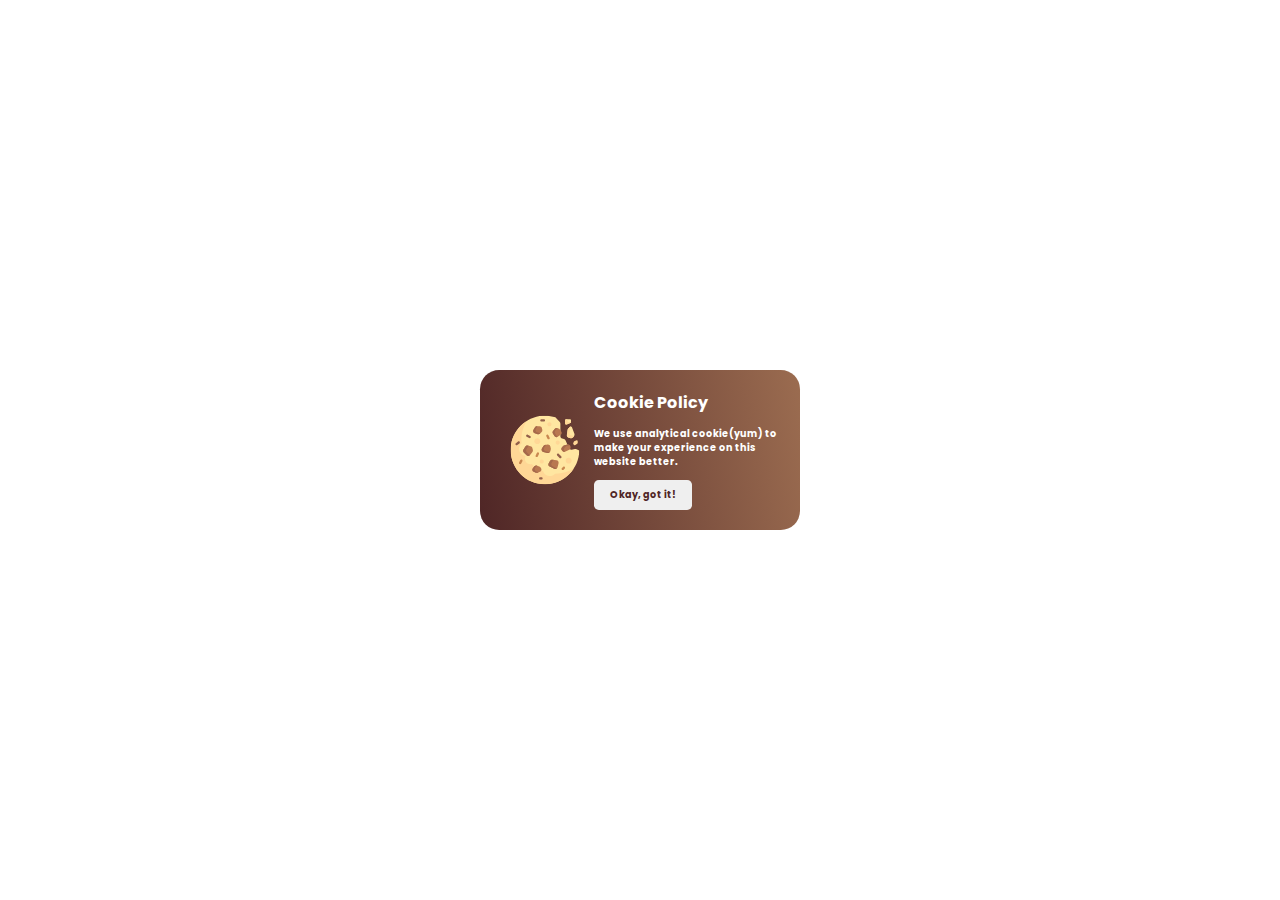
<file: Cookie-Popup/index.html>
<!DOCTYPE html>
<html lang="en">

<head>
    <meta charset="UTF-8" />
    <meta http-equiv="X-UA-Compatible" content="IE=edge" />
    <meta name="viewport" content="width=device-width, initial-scale=1.0" />
    <title>Cookie Popup</title>
    <link rel="preconnect" href="https://fonts.googleapis.com">
    <link rel="preconnect" href="https://fonts.gstatic.com" crossorigin>
    <link href="https://fonts.googleapis.com/css2?family=Poppins:wght@300;400&display=swap" rel="stylesheet">
    <link rel="stylesheet" href="./style.css" />
</head>

<body>
    <div class="cookie-container">
        <!-- This is our cookie -->
        <svg class="cookie" width="98" height="98" viewBox="0 0 98 98" fill="none" xmlns="http://www.w3.org/2000/svg">
            <g id="cookies-svgrepo-com 1" clip-path="url(#clip0_1_4)">
                <g>
                    <path id="Vector"
                        d="M91.8045 47.5377L87.1455 48.4694C85.5951 48.7795 84.0369 47.9731 83.3947 46.5282L78.4042 35.2991C77.9817 34.3484 77.1449 33.6456 76.1358 33.3931L73.5359 32.7433C72.0315 32.3672 70.9763 31.0157 70.9763 29.4649V11.4467C70.9763 10.6047 70.6618 9.79291 70.0947 9.17046L63.8177 2.28251C58.1584 0.490378 52.0579 -0.309126 45.7154 0.108522C21.3389 1.71442 1.5917 21.5441 0.104278 45.9279C-1.6312 74.382 20.9314 98 49.0105 98C75.7926 98 97.5423 76.5099 97.9894 49.8343L93.9787 47.829C93.3065 47.4927 92.5414 47.3903 91.8045 47.5377Z"
                        fill="#FFE6A1" />
                    <g id="Group">
                        <path id="Vector_2"
                            d="M64.2174 82.793C63.92 82.793 63.6269 82.7759 63.3308 82.7706C61.4742 84.8533 58.7788 86.1722 55.7691 86.1722C51.3361 86.1722 47.5777 83.3222 46.2001 79.3586C40.1366 76.9589 34.6673 73.3888 30.0709 68.9198C29.3755 69.1294 28.6534 69.2757 27.8896 69.2757C23.6904 69.2757 20.2862 65.8715 20.2862 61.6722C20.2862 60.2057 20.7211 58.8484 21.4404 57.687C21.3889 57.5949 21.334 57.5055 21.2829 57.4131C16.0087 57.0555 11.8381 52.6752 11.8381 47.3103C11.8381 44.1484 13.2863 41.3261 15.5547 39.4668C15.3397 37.6042 15.2174 35.7135 15.2174 33.793C15.2174 24.1559 18.0108 15.1764 22.8157 7.59825C9.11365 16.2858 0.0105591 31.5751 0.0105591 49C0.0105591 76.062 21.9486 98 49.0106 98C66.4354 98 81.7246 88.8969 90.4123 75.1949C82.8342 79.9998 73.8547 82.793 64.2174 82.793Z"
                            fill="#FFD796" />
                        <path id="Vector_3"
                            d="M38.0279 40.5517C40.3608 40.5517 42.252 38.6605 42.252 36.3276C42.252 33.9946 40.3608 32.1034 38.0279 32.1034C35.6949 32.1034 33.8037 33.9946 33.8037 36.3276C33.8037 38.6605 35.6949 40.5517 38.0279 40.5517Z"
                            fill="#FFD796" />
                        <path id="Vector_4"
                            d="M82.8037 68.431C85.1367 68.431 87.0279 66.5398 87.0279 64.2068C87.0279 61.8739 85.1367 59.9827 82.8037 59.9827C80.4708 59.9827 78.5796 61.8739 78.5796 64.2068C78.5796 66.5398 80.4708 68.431 82.8037 68.431Z"
                            fill="#FFD796" />
                        <path id="Vector_5"
                            d="M44.364 68.431C45.997 68.431 47.3209 67.1072 47.3209 65.4741C47.3209 63.8411 45.997 62.5173 44.364 62.5173C42.731 62.5173 41.4072 63.8411 41.4072 65.4741C41.4072 67.1072 42.731 68.431 44.364 68.431Z"
                            fill="#FFD796" />
                        <path id="Vector_6"
                            d="M67.1744 41.3964C68.8075 41.3964 70.1313 40.0726 70.1313 38.4395C70.1313 36.8065 68.8075 35.4827 67.1744 35.4827C65.5414 35.4827 64.2176 36.8065 64.2176 38.4395C64.2176 40.0726 65.5414 41.3964 67.1744 41.3964Z"
                            fill="#FFD796" />
                        <path id="Vector_7"
                            d="M55.3469 15.2068C56.9799 15.2068 58.3037 13.883 58.3037 12.25C58.3037 10.617 56.9799 9.29315 55.3469 9.29315C53.7138 9.29315 52.39 10.617 52.39 12.25C52.39 13.883 53.7138 15.2068 55.3469 15.2068Z"
                            fill="#FFD796" />
                    </g>
                    <g id="Group_2">
                        <path id="Vector_8"
                            d="M46.5517 43.5231L44.5984 46.7787C43.4308 48.7246 44.4752 51.2454 46.6765 51.7957L52.4907 53.2492C54.3014 53.7019 56.1362 52.6011 56.5887 50.7904L57.2538 48.1299C57.3884 47.5916 57.3884 47.0289 57.2538 46.4907L56.5506 43.6776C56.1132 41.9275 54.3783 40.8296 52.6095 41.1834L48.7868 41.9478C47.8531 42.1348 47.0417 42.7068 46.5517 43.5231Z"
                            fill="#B97850" />
                        <path id="Vector_9"
                            d="M56.3045 64.4413L54.2673 67.8365C53.2546 69.5245 53.8931 71.7175 55.6537 72.5977L62.1389 75.8403C64.0725 76.8073 66.4042 75.7347 66.9286 73.6375L67.5967 70.9654L68.3774 67.8419C68.8634 65.8979 67.5607 63.9603 65.5767 63.6769L59.6797 62.8343C58.3341 62.6421 57.0039 63.2755 56.3045 64.4413Z"
                            fill="#B97850" />
                        <path id="Vector_10"
                            d="M20.7509 44.2834L18.2648 48.4271C17.467 49.7568 17.6766 51.4588 18.7729 52.5554L22.6857 56.4683C24.1099 57.8926 26.4558 57.7626 27.7141 56.1898L31.0685 51.9967C31.7273 51.1732 31.9639 50.0893 31.708 49.066L30.9429 46.0058C30.6262 44.7387 29.6079 43.7679 28.3274 43.5116L24.3113 42.7085C22.911 42.4283 21.4857 43.0587 20.7509 44.2834Z"
                            fill="#B97850" />
                        <path id="Vector_11"
                            d="M34.5088 16.8474L32.5917 20.0427C31.4794 21.8965 32.3699 24.3036 34.4208 24.9873L38.581 26.3741C39.7953 26.7787 41.134 26.4627 42.0391 25.5577L44.2784 23.3184C45.1177 22.4791 45.4552 21.2608 45.1673 20.1093L44.5816 17.7667C44.2055 16.2621 42.8538 15.2066 41.303 15.2066H37.4063C36.2196 15.2068 35.1196 15.8297 34.5088 16.8474Z"
                            fill="#B97850" />
                        <path id="Vector_12"
                            d="M75.3214 42.965L73.3655 44.921C72.0459 46.2405 72.0459 48.3802 73.3655 49.7L74.3227 50.6572C75.3513 51.6858 76.9224 51.9408 78.2235 51.2902L83.7584 48.5228C85.175 47.8144 85.9098 46.2173 85.5257 44.6807L85.2749 43.678C84.8376 41.9279 83.1027 40.83 81.3339 41.1838L77.0485 42.0409C76.3941 42.1714 75.7933 42.4932 75.3214 42.965Z"
                            fill="#B97850" />
                        <path id="Vector_13"
                            d="M62.7562 18.8451L60.512 21.8375C59.6876 22.9366 59.6108 24.4257 60.3177 25.6038L62.3943 29.0646C63.3869 30.7192 65.5611 31.208 67.1664 30.1379L71.3831 27.3267C72.9974 26.2506 73.376 24.0393 72.2121 22.4874L69.9198 19.431C69.5073 18.8811 68.9371 18.4699 68.285 18.2527L66.5282 17.667C65.1482 17.2067 63.6288 17.6813 62.7562 18.8451Z"
                            fill="#B97850" />
                        <path id="Vector_14"
                            d="M33.8385 72.2339L31.632 74.992C30.2154 76.7627 30.9104 79.3984 33.0158 80.2408L35.9798 81.4263C36.7856 81.7487 37.6842 81.7487 38.4899 81.4263L41.8161 80.0957C43.809 79.2987 44.5636 76.8695 43.373 75.0835L42.8017 74.2266C42.4753 73.7372 42.0272 73.3417 41.5013 73.0785L37.989 71.3224C36.5632 70.6098 34.8338 70.9897 33.8385 72.2339Z"
                            fill="#B97850" />
                    </g>
                    <g id="Group_3">
                        <path id="Vector_15"
                            d="M26.8788 56.0669L22.9661 52.1542C21.8697 51.0578 21.6599 49.3556 22.4579 48.0261L24.9441 43.8824C25.1561 43.529 25.4364 43.2421 25.7462 42.9956L24.3115 42.7089C22.9111 42.4288 21.4857 43.0593 20.7509 44.2837L18.2648 48.4275C17.467 49.7572 17.6766 51.4592 18.7729 52.5558L22.6857 56.4685C24.0058 57.7886 26.107 57.7568 27.4105 56.4951C27.2237 56.3712 27.0438 56.2321 26.8788 56.0669Z"
                            fill="#A5694B" />
                        <path id="Vector_16"
                            d="M41.9655 25.1711L37.8052 23.7845C35.7545 23.1008 34.8637 20.6937 35.9762 18.8399L37.8933 15.6446C37.9907 15.4819 38.1195 15.3481 38.2403 15.2068H37.4062C36.2193 15.2068 35.1192 15.8297 34.5085 16.8476L32.5913 20.0427C31.4789 21.8965 32.3693 24.3036 34.4204 24.9873L38.5806 26.3741C39.7949 26.7787 41.1336 26.4627 42.0388 25.5577L42.3536 25.2428C42.2242 25.2161 42.0929 25.2136 41.9655 25.1711Z"
                            fill="#A5694B" />
                        <path id="Vector_17"
                            d="M55.6969 52.2776L49.8828 50.8241C47.6812 50.2736 46.6369 47.753 47.8047 45.8072L49.758 42.5515C49.9905 42.1639 50.2995 41.8368 50.6557 41.5744L48.7868 41.9482C47.8533 42.1348 47.0415 42.707 46.5517 43.5235L44.5984 46.7791C43.4308 48.725 44.4752 51.2458 46.6765 51.7961L52.4907 53.2496C53.7155 53.5559 54.9405 53.1401 55.7519 52.2859C55.7335 52.2813 55.7153 52.2822 55.6969 52.2776Z"
                            fill="#A5694B" />
                        <path id="Vector_18"
                            d="M65.5507 28.7724L63.4741 25.3116C62.7673 24.1335 62.844 22.6447 63.6684 21.5453L65.9126 18.553C66.1584 18.2251 66.4635 17.9683 66.7943 17.7552L66.528 17.6666C65.148 17.2067 63.6286 17.6813 62.7558 18.8449L60.5117 21.8372C59.6873 22.9364 59.6106 24.4254 60.3175 25.6035L62.394 29.0643C63.3834 30.7132 65.5457 31.2023 67.1493 30.1463C66.5068 29.8789 65.9379 29.4176 65.5507 28.7724Z"
                            fill="#A5694B" />
                        <path id="Vector_19"
                            d="M77.0347 50.4321C75.715 49.1123 75.715 46.9728 77.0347 45.6531L78.9907 43.6971C79.4623 43.2255 80.0632 42.9037 80.7176 42.773L84.3246 42.0516C83.5529 41.3181 82.4509 40.96 81.3337 41.1835L77.0483 42.0407C76.3941 42.1716 75.7933 42.4931 75.3214 42.9648L73.3655 44.9207C72.0459 46.2405 72.0459 48.38 73.3655 49.6998L74.3227 50.657C75.2876 51.6219 76.7231 51.8747 77.9718 51.3696L77.0347 50.4321Z"
                            fill="#A5694B" />
                        <path id="Vector_20"
                            d="M59.8399 72.3143C58.0794 71.434 57.4406 69.241 58.4536 67.553L60.4907 64.158C60.7579 63.713 61.1355 63.3756 61.552 63.1021L59.6801 62.8347C58.3341 62.6423 57.004 63.2755 56.3046 64.4413L54.2675 67.8365C53.2548 69.5245 53.8933 71.7175 55.6539 72.5977L62.1391 75.8403C63.4317 76.4867 64.8904 76.2077 65.8797 75.3345L59.8399 72.3143Z"
                            fill="#A5694B" />
                        <path id="Vector_21"
                            d="M39.359 80.8615L36.3951 79.6759C34.2898 78.8339 33.5948 76.1979 35.0113 74.4272L37.2178 71.669C37.3579 71.4939 37.5152 71.3408 37.6814 71.2006C36.3212 70.6798 34.764 71.0768 33.8385 72.2339L31.632 74.992C30.2154 76.7627 30.9104 79.3984 33.0158 80.2408L35.9798 81.4263C36.7856 81.7487 37.6842 81.7487 38.4899 81.4263L39.6722 80.9534C39.5675 80.9229 39.4609 80.9023 39.359 80.8615Z"
                            fill="#A5694B" />
                    </g>
                    <path id="Vector_22"
                        d="M13.5258 69.2741C13.2725 69.2741 13.0141 69.2165 12.7718 69.0959C11.9369 68.6785 11.5985 67.6638 12.0162 66.8289L13.7059 63.4496C14.1235 62.6147 15.1357 62.2798 15.9729 62.694C16.8078 63.1116 17.1462 64.1261 16.7286 64.961L15.0388 68.3402C14.7427 68.9325 14.1463 69.2741 13.5258 69.2741Z"
                        fill="#C98850" />
                    <path id="Vector_23"
                        d="M43.9415 91.2413H42.2517C41.3186 91.2413 40.562 90.4856 40.562 89.5515C40.562 88.6176 41.3186 87.8618 42.2517 87.8618H43.9415C44.8746 87.8618 45.6312 88.6175 45.6312 89.5515C45.6312 90.4856 44.8746 91.2413 43.9415 91.2413Z"
                        fill="#925F4A" />
                    <path id="Vector_24"
                        d="M37.1812 59.1378C36.928 59.1378 36.6696 59.0802 36.4273 58.9596C35.5924 58.542 35.254 57.5273 35.6716 56.6926L37.3613 53.3133C37.778 52.4801 38.7904 52.1435 39.6284 52.5577C40.4633 52.9753 40.8017 53.9898 40.384 54.8247L38.6943 58.204C38.3982 58.7964 37.8016 59.1378 37.1812 59.1378Z"
                        fill="#C98850" />
                    <g id="Group_4">
                        <path id="Vector_25"
                            d="M27.0434 32.1034C26.7902 32.1034 26.5318 32.0458 26.2895 31.9252L22.9102 30.2355C22.0753 29.8178 21.7369 28.8034 22.1545 27.9685C22.5712 27.1353 23.5843 26.7969 24.4215 27.2128L27.8008 28.9023C28.6357 29.32 28.9741 30.3344 28.5565 31.1694C28.2604 31.7618 27.6638 32.1034 27.0434 32.1034Z"
                            fill="#925F4A" />
                        <path id="Vector_26"
                            d="M47.321 8.4481H43.9417C43.0086 8.4481 42.252 7.69243 42.252 6.75837C42.252 5.82431 43.0086 5.06863 43.9417 5.06863H47.321C48.2541 5.06863 49.0107 5.82431 49.0107 6.75837C49.0107 7.69243 48.2541 8.4481 47.321 8.4481Z"
                            fill="#925F4A" />
                    </g>
                    <path id="Vector_27"
                        d="M54.0813 33.793C53.4607 33.793 52.8643 33.4515 52.5682 32.8591L50.8785 29.4798C50.4608 28.6449 50.7992 27.6301 51.6341 27.2128C52.4708 26.7969 53.4846 27.1353 53.9011 27.9685L55.5909 31.3478C56.0085 32.1827 55.6701 33.1975 54.8352 33.6148C54.5925 33.7354 54.3345 33.793 54.0813 33.793Z"
                        fill="#C98850" />
                    <g id="Group_5">
                        <path id="Vector_28"
                            d="M7.711 42.0667C7.4838 41.9547 7.27766 41.7888 7.11324 41.5734C6.54859 40.83 6.69387 39.7702 7.43748 39.2057L10.4468 36.9211C11.1896 36.3563 12.2487 36.5029 12.8145 37.2454C13.3791 37.9888 13.2338 39.0486 12.4902 39.613L9.48112 41.8975C8.95342 42.2979 8.26742 42.3408 7.711 42.0667Z"
                            fill="#925F4A" />
                        <path id="Vector_29"
                            d="M70.9761 60.8276C70.5437 60.8276 70.1113 60.6626 69.7815 60.3326L66.4023 56.9533C65.7423 56.2933 65.7423 55.2239 66.4023 54.564C67.0622 53.904 68.1316 53.904 68.7916 54.564L72.1709 57.9433C72.8308 58.6032 72.8308 59.6726 72.1709 60.3326C71.8407 60.6626 71.4083 60.8276 70.9761 60.8276Z"
                            fill="#925F4A" />
                    </g>
                    <path id="Vector_30"
                        d="M74.3554 77.7242C73.9231 77.7242 73.4907 77.5592 73.1609 77.2292C72.5009 76.5692 72.5009 75.4998 73.1609 74.8399L74.8506 73.1501C75.5106 72.4902 76.58 72.4902 77.2399 73.1501C77.8999 73.8101 77.8999 74.8795 77.2399 75.5395L75.5502 77.2292C75.22 77.5592 74.7878 77.7242 74.3554 77.7242Z"
                        fill="#C98850" />
                </g>
                <g id="crumbs">
                    <g id="Group_6">
                        <path id="Vector_31"
                            d="M77.7346 6.75855V11.0215C77.7346 12.2171 78.9418 13.0344 80.0518 12.5903L85.1208 10.5627C85.7622 10.3061 86.1829 9.68477 86.1829 8.99398V6.75855C86.1829 5.82545 85.4263 5.06882 84.4932 5.06882H79.4242C78.4912 5.06882 77.7346 5.82545 77.7346 6.75855Z"
                            fill="#FFE6A1" />
                        <path id="Vector_32"
                            d="M81.347 20.0793L80.2688 27.6272C80.0152 29.4027 81.1929 31.0671 82.9514 31.4187L86.0458 32.0376C87.3887 32.3063 88.7607 31.7378 89.5204 30.5984L90.6842 28.8528C91.2869 27.9484 91.4182 26.8093 91.0366 25.7918L87.5114 16.3916C87.0729 15.2225 85.5732 14.8977 84.6903 15.7807L82.3031 18.1677C81.7859 18.6847 81.4506 19.3556 81.347 20.0793Z"
                            fill="#FFE6A1" />
                    </g>
                    <g id="Group_7">
                        <path id="Vector_33"
                            d="M89.818 29.0361L86.7235 28.4173C84.9649 28.0655 83.7874 26.401 84.041 24.6258L85.1192 17.078C85.2154 16.4049 85.5294 15.7901 85.986 15.2897C85.5274 15.2666 85.0566 15.4141 84.6904 15.7801L82.303 18.1673C81.786 18.6843 81.4505 19.3552 81.3473 20.0789L80.2691 27.6266C80.0155 29.4023 81.1932 31.0666 82.9517 31.4182L86.0461 32.037C87.3889 32.3054 88.7611 31.7373 89.5208 30.5978L90.5388 29.0708C90.2992 29.0756 90.0594 29.0846 89.818 29.0361Z"
                            fill="#FFD796" />
                        <path id="Vector_34"
                            d="M83.4311 9.21085C82.3212 9.65472 81.114 8.83741 81.114 7.64208V5.06882H79.4242C78.4911 5.06882 77.7345 5.82545 77.7345 6.75855V11.0215C77.7345 12.2171 78.9417 13.0344 80.0517 12.5903L85.1207 10.5627C85.7621 10.3061 86.1828 9.68496 86.1828 8.99398V8.11026L83.4311 9.21085Z"
                            fill="#FFD796" />
                        <path id="Vector_35"
                            d="M90.4047 36.8501L89.4059 38.8476C89.1682 39.3233 89.1682 39.8831 89.4059 40.3588L89.8616 41.2706C90.3162 42.1796 91.4645 42.4847 92.3101 41.921L95.034 40.1052C95.5041 39.7916 95.7864 39.2641 95.7864 38.6993V36.8788C95.7864 35.7256 94.6566 34.9112 93.5625 35.276L91.3814 36.0029C90.9565 36.1444 90.6051 36.4491 90.4047 36.8501Z"
                            fill="#FFD796" />
                    </g>
                </g>
            </g>
            <defs>
                <clipPath id="clip0_1_4">
                    <rect width="98" height="98" fill="white" />
                </clipPath>
            </defs>
        </svg>
        <div class="text">
            <h2 class="cookie-title">Cookie Policy</h2>
            <p class="cookie-subtitle">We use analytical cookie(yum) to make your experience on this website better.</p>
            <button>Okay, got it!</button>
        </div>
    </div>





    <script src="https://cdnjs.cloudflare.com/ajax/libs/gsap/3.12.2/gsap.min.js"
        integrity="sha512-16esztaSRplJROstbIIdwX3N97V1+pZvV33ABoG1H2OyTttBxEGkTsoIVsiP1iaTtM8b3+hu2kB6pQ4Clr5yug=="
        crossorigin="anonymous" referrerpolicy="no-referrer"></script>

    <script src="app.js"></script>
</body>

</html>
</file>
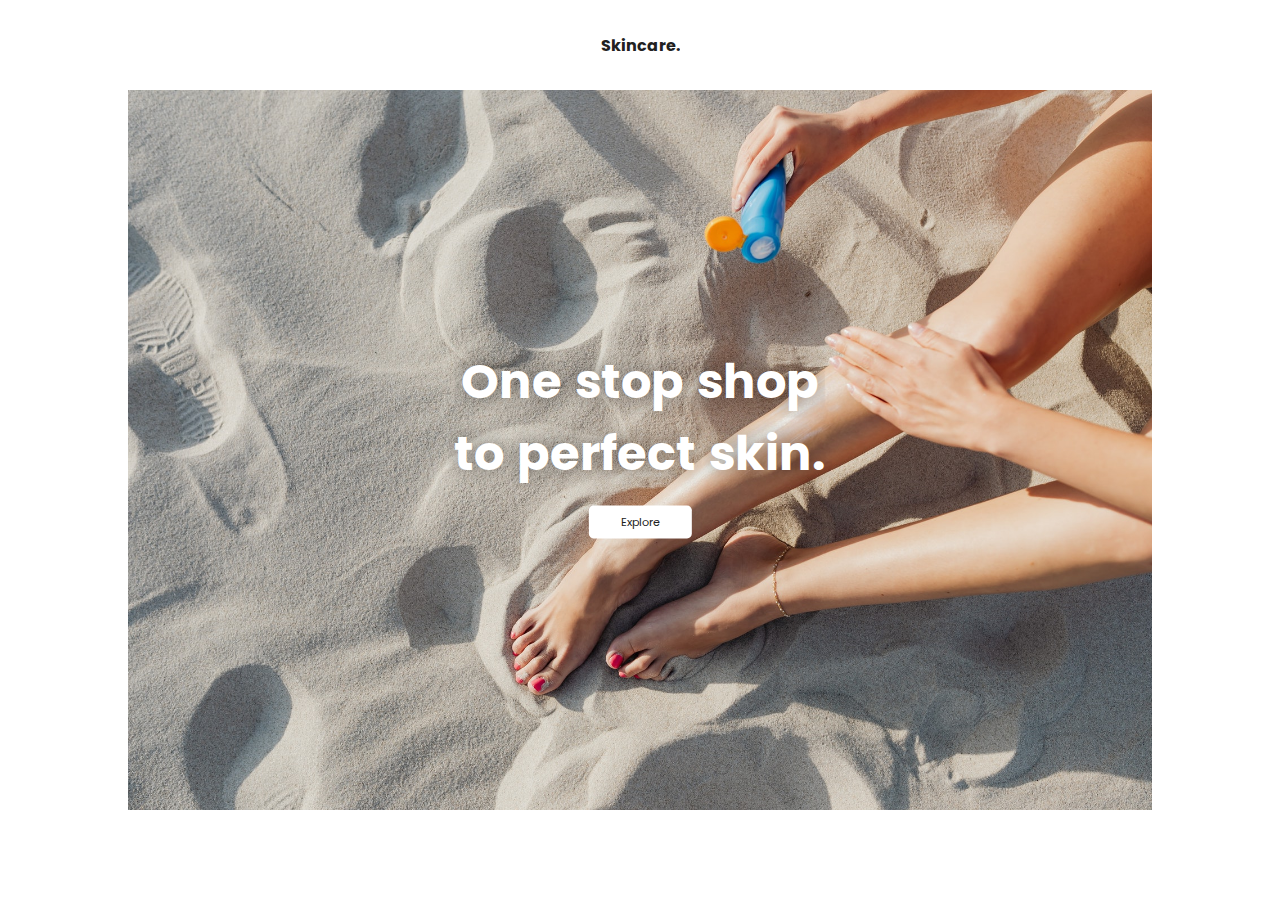
<file: Text-Reveal/index.html>
<!DOCTYPE html>
<html lang="en">

<head>
    <meta charset="UTF-8">
    <meta name="viewport" content="width=device-width, initial-scale=1.0">
    <title>Text Animations</title>
    <link rel="preconnect" href="https://fonts.googleapis.com">
    <link rel="preconnect" href="https://fonts.gstatic.com" crossorigin>
    <link href="https://fonts.googleapis.com/css2?family=Poppins:wght@300;400&display=swap" rel="stylesheet">
    <link rel="stylesheet" href="./style.css" />
</head>

<body>
    <nav>
        <h1 class="logo">Skincare.</h1>
    </nav>
    <div class="hero-section">
        <img src="hero.jpg" class="hero-img" alt="hero-img">
        <div class="cta">
            <div class="cta-text">
                <h2><span class="cta1">One</span></h2>
                <h2><span class="cta2">stop</span></h2>
                <h2><span class="cta3">shop</span></h2>
            </div>
            <div class="cta-text">
                <h2><span class="cta4">to</span></h2>
                <h2><span class="cta5">perfect</span></h2>
                <h2><span class="cta6">skin.</span></h2>
            </div>
            <button class="cta-btn">Explore</button>
        </div>
    </div>
    <script src="https://cdnjs.cloudflare.com/ajax/libs/gsap/3.12.2/gsap.min.js"
        integrity="sha512-16esztaSRplJROstbIIdwX3N97V1+pZvV33ABoG1H2OyTttBxEGkTsoIVsiP1iaTtM8b3+hu2kB6pQ4Clr5yug=="
        crossorigin="anonymous" referrerpolicy="no-referrer"></script>
    <script src="app.js"></script>
</body>

</html>
</file>
<file: Cookie-Popup/style.css>
* {
  margin: 0;
  padding: 0;
  box-sizing: border-box;
}

.cookie-container {
  background: linear-gradient(260deg, #9b6c50 0%, #4f2626 100%);
  position: absolute;
  top: 50%;
  left: 50%;
  transform: translate(-50%, -50%);
  color: white;
  display: flex;
  align-items: center;
  justify-content: space-between;
  width: 20rem;
  height: 10rem;
  border-radius: 1.2rem;
  padding: 1rem;
  font-family: "Poppins", sans-serif;
  overflow: hidden;
}

.text {
  width: 80%;
}

.cookie {
  transform: scale(0.7);
  overflow: visible;
}

.cookie-title {
  font-size: 1rem;
}

.cookie-subtitle {
  font-weight: bold;
  font-size: 0.6rem;
  padding: 0.7rem 0;
}

button {
  border-style: none;
  padding: 0.5rem 1rem;
  color: #4f2626;
  font-family: "Poppins", sans-serif;
  font-size: 0.6rem;
  font-weight: bold;
  cursor: pointer;
  border-radius: 0.3rem;
}
</file>
<file: Text-Reveal/style.css>
* {
  margin: 0;
  padding: 0;
  box-sizing: border-box;
}

body {
  font-family: "Poppins", sans-serif;
}

nav {
  min-height: 10vh;
  display: flex;
  align-items: center;
  justify-content: center;
}

.logo {
  font-size: 1rem;
  color: rgb(33, 33, 33);
  overflow: hidden;
}

.hero-section {
  height: 80vh;
  margin: 0% 10%;
}
.hero-section img {
  width: 100%;
  height: 100%;
  object-fit: cover;
}

.cta {
  position: absolute;
  top: 50%;
  left: 50%;
  transform: translate(-50%, -50%);
  color: white;
  display: flex;
  flex-direction: column;
  align-items: center;
}

.cta-text {
  display: flex;
  font-size: 2rem;
}

.cta-text h2 {
  overflow: hidden;
}

.cta-text span {
  padding: 0rem 0.4rem;
  display: block;
  text-shadow: rgba(0, 0, 0, 0.4) 0px 0px 20px;
}

.cta-btn {
  margin: 1rem;
  padding: 0.5rem 2rem;
  background-color: white;
  font-family: "Poppins", sans-serif;
  border: none;
  border-radius: 0.3rem;
  color: rgb(33, 33, 33);
  font-size: 0.7rem;
  cursor: pointer;
}
</file>
